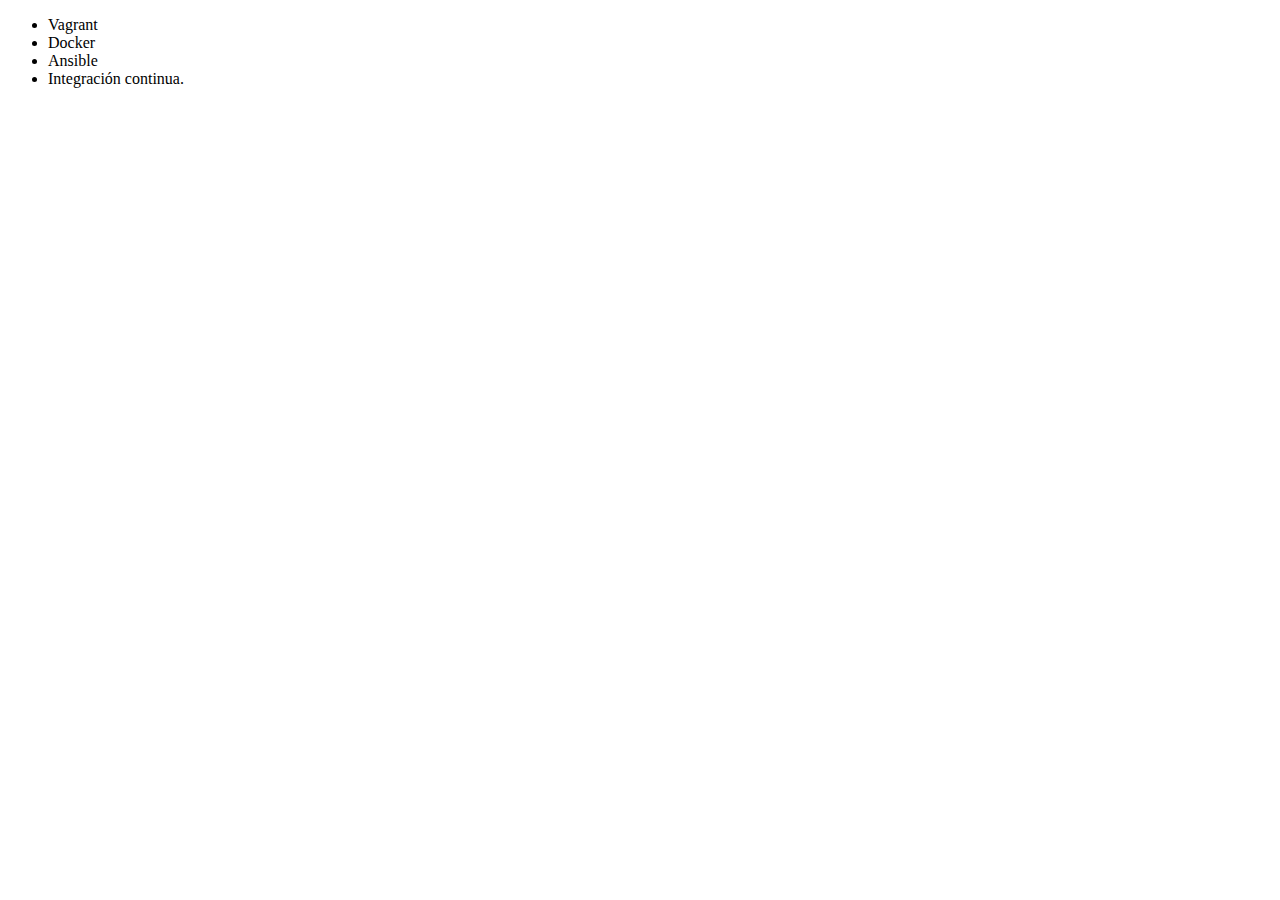
<file: Index.html>
<!DOCTYPE html>
<html lang = "en">
<head>
     <meta charset = "UTF-8">
     <title> Cursos de Alura </title>
</head>
<body>
     <ul>
         <li> Vagrant </li>
         <li> Docker </li>
         <li> Ansible </li>
         <li> Integración continua. </li>
     </ul>
</body>
</html>
</file>
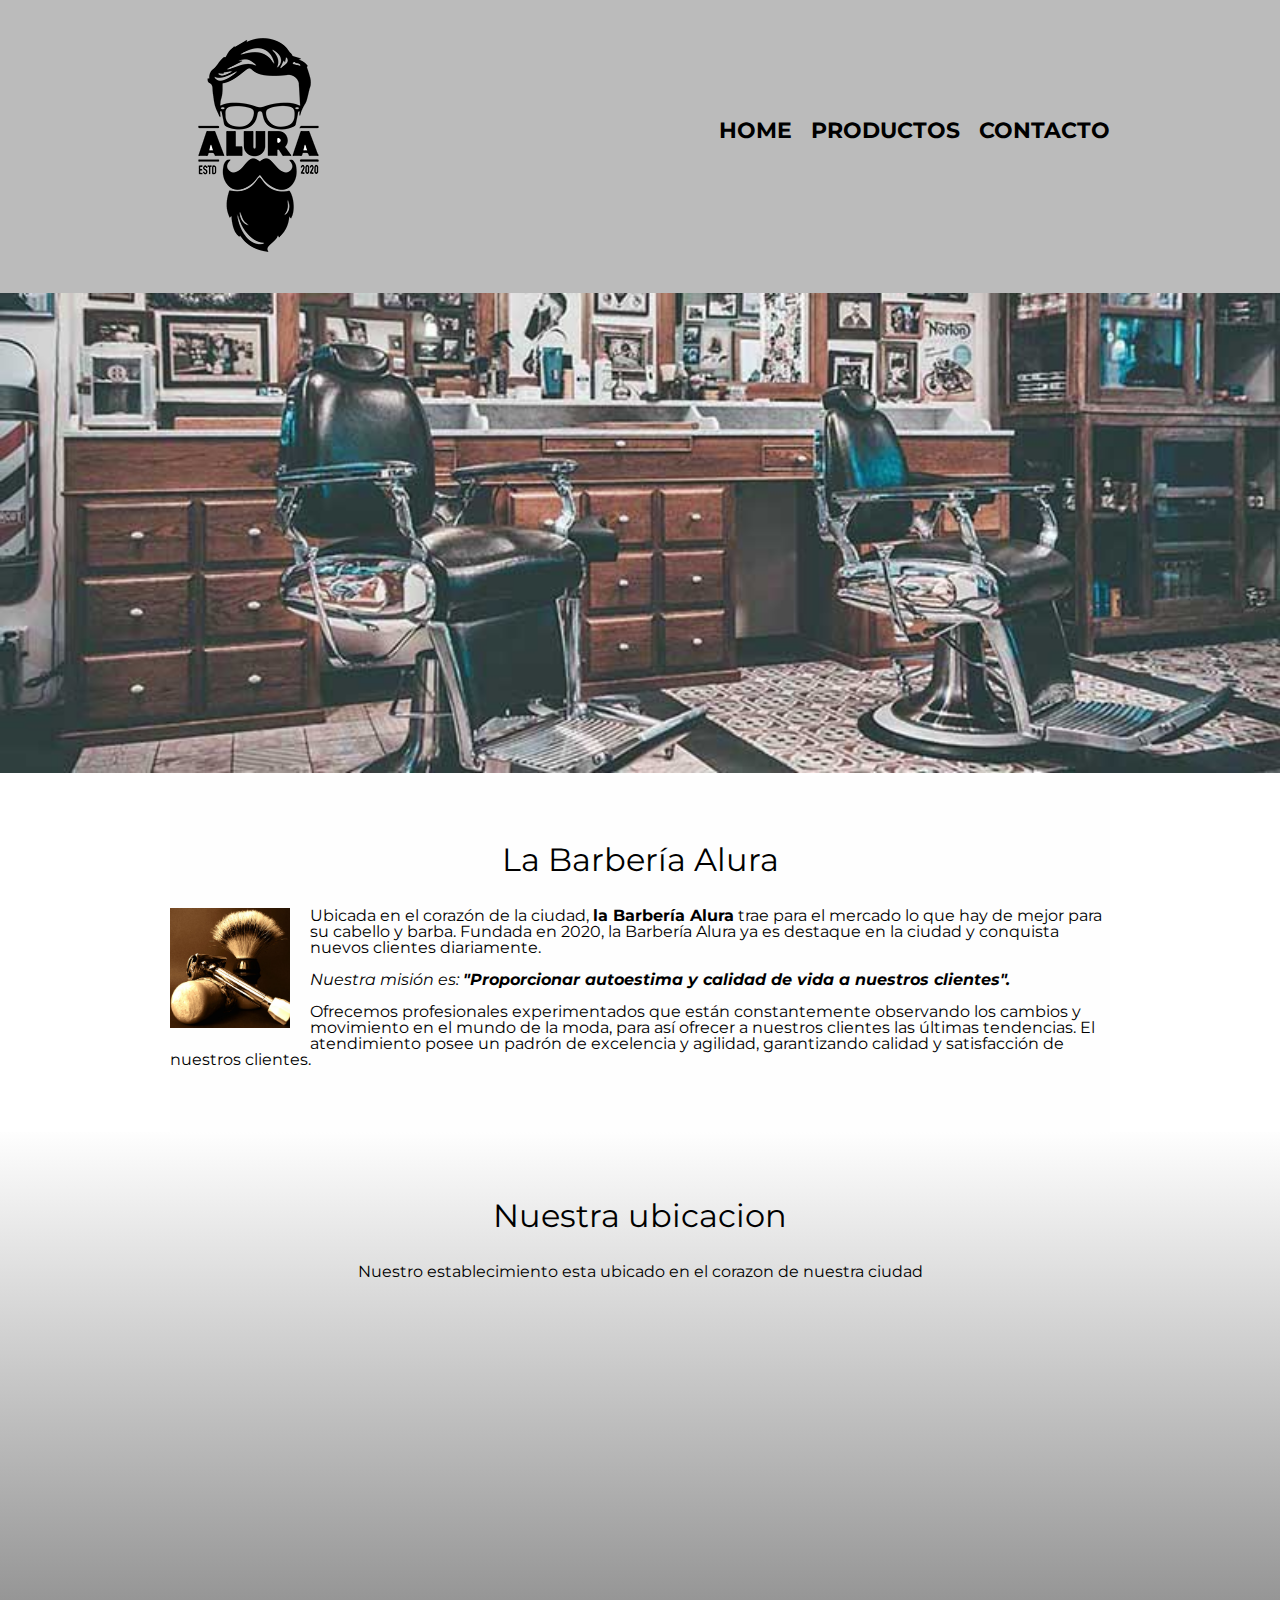
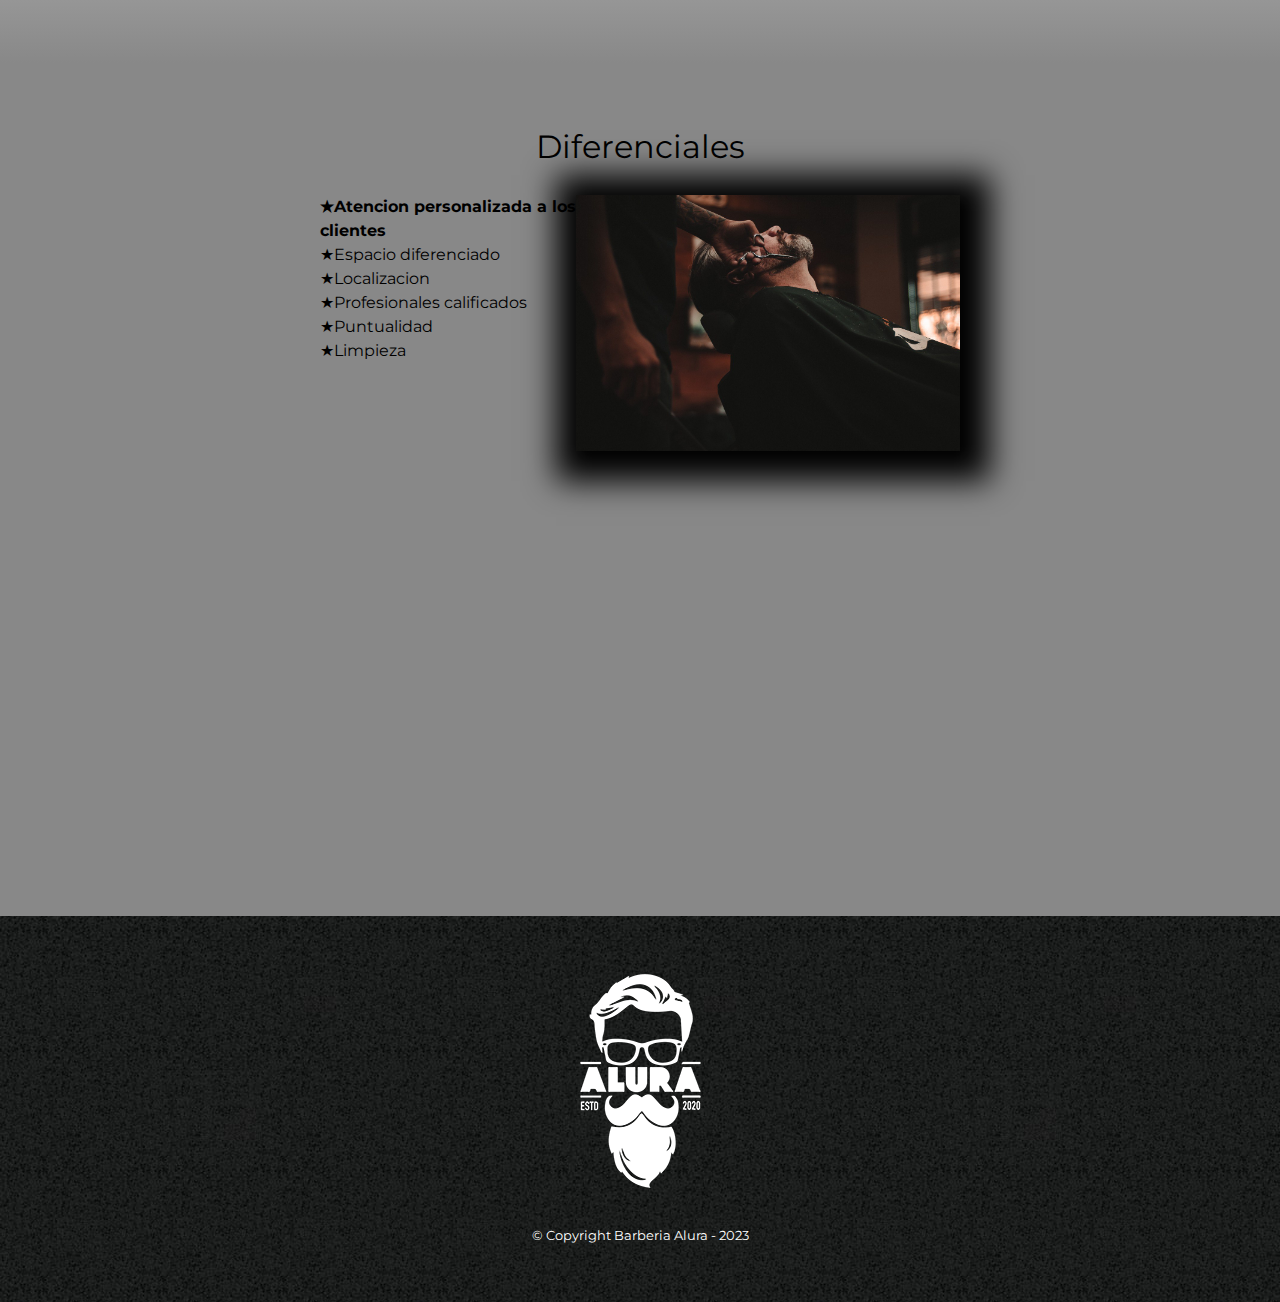
<file: Barberia-alura/Index.html>
<!DOCTYPE html>

<html lang="es">
<head>

    <meta charset="UTF-8">
    <meta name="viewport" content="width=device-width">
    <title>Barberia Alura</title>
    <link rel="stylesheet" href="reset.css">
    <link rel="stylesheet" href="style.css">
    <link rel="preconnect" href="https://fonts.googleapis.com">
    <link rel="preconnect" href="https://fonts.gstatic.com" crossorigin>
    <link href="https://fonts.googleapis.com/css2?family=Montserrat:wght@300&display=swap" rel="stylesheet">
</head> 
    
<body>

    <header>

        <div class="caja">
            <h1> <img src="imagenes/logo.png"> </h1>
            <nav>
                <ul>
            
                    <li><a href="Index.html">HOME</a></li>
                    <li><a href="productos.html">PRODUCTOS</a></li>
                    <li><a href="contacto.html">CONTACTO</a></li>
                </ul>
            </nav>

        </div>
        
    </header>

    <img class="banner" src="banner/banner.jpg">

    <main>
            
        <section class="principal">

            <h2 class="titulo-principal">La Barbería Alura</h2> 
            <img class="utensilios" src="imagenes/utensilios.jpg" alt="Utensilios de un barbero">
            <p>Ubicada en el corazón de la ciudad, <strong>la Barbería Alura</strong>  trae para el mercado lo que hay de mejor para su cabello y barba. Fundada en 2020, la Barbería Alura ya es destaque en la ciudad y conquista nuevos clientes diariamente.</p> 
            <p > <em>Nuestra misión es: <strong>"Proporcionar autoestima y calidad de vida a nuestros clientes".</strong> </em> </p>
            <p>Ofrecemos profesionales experimentados que están constantemente observando los cambios y movimiento en el mundo de la moda, para así ofrecer a nuestros clientes las últimas tendencias. El atendimiento posee un padrón de excelencia y agilidad, garantizando calidad y satisfacción de nuestros clientes. </p>


        </section >
            
        <section class="mapa">
            <h3 class="titulo-principal">Nuestra ubicacion</h3>
            <p>Nuestro establecimiento esta ubicado en el corazon de nuestra ciudad</p>

            <div class="visor">
                <iframe src="https://www.google.com/maps/embed?pb=!1m18!1m12!1m3!1d3656.407979034382!2d-46.63925152693437!3d-23.589697015714805!2m3!1f0!2f0!3f0!3m2!1i1024!2i768!4f13.1!3m3!1m2!1s0x94ce5bd9bb943bf5%3A0x6f642995c970f0fe!2scaelum%20alura!5e0!3m2!1ses-419!2smx!4v1684212161629!5m2!1ses-419!2smx" width="100%" height="300" style="border:0;" allowfullscreen="" loading="lazy" referrerpolicy="no-referrer-when-downgrade"></iframe>
            </div>
            

        </section>

        <section class="diferenciales">

            <h3 class="titulo-principal">Diferenciales</h3>
            <div class="contenido-diferenciales">
                <ul class="lista-diferenciales">
                    <li class="items">Atencion personalizada a los clientes</li>
                    <li class="items">Espacio diferenciado</li>
                    <li class="items">Localizacion</li>
                    <li class="items">Profesionales calificados</li>
                    <li class="items">Puntualidad</li>
                    <li class="items">Limpieza</li>
    
                </ul><img src="diferenciales/diferenciales.jpg" class="imgDiferenciales">

            </div>
            <div class="video">
                <iframe width="100%" height="315" src="https://www.youtube.com/embed/wcVVXUV0YUY" title="YouTube video player" frameborder="0" allow="accelerometer; autoplay; clipboard-write; encrypted-media; gyroscope; picture-in-picture; web-share" allowfullscreen></iframe>
            </div>
            

        </section>

        
        

    </main>


    <footer>
        <img src="imagenes/logo-blanco.png">
        <p class="Copyright">&copy Copyright Barberia Alura - 2023</p>
        
    </footer>    


</body>
    

</html>
</file>
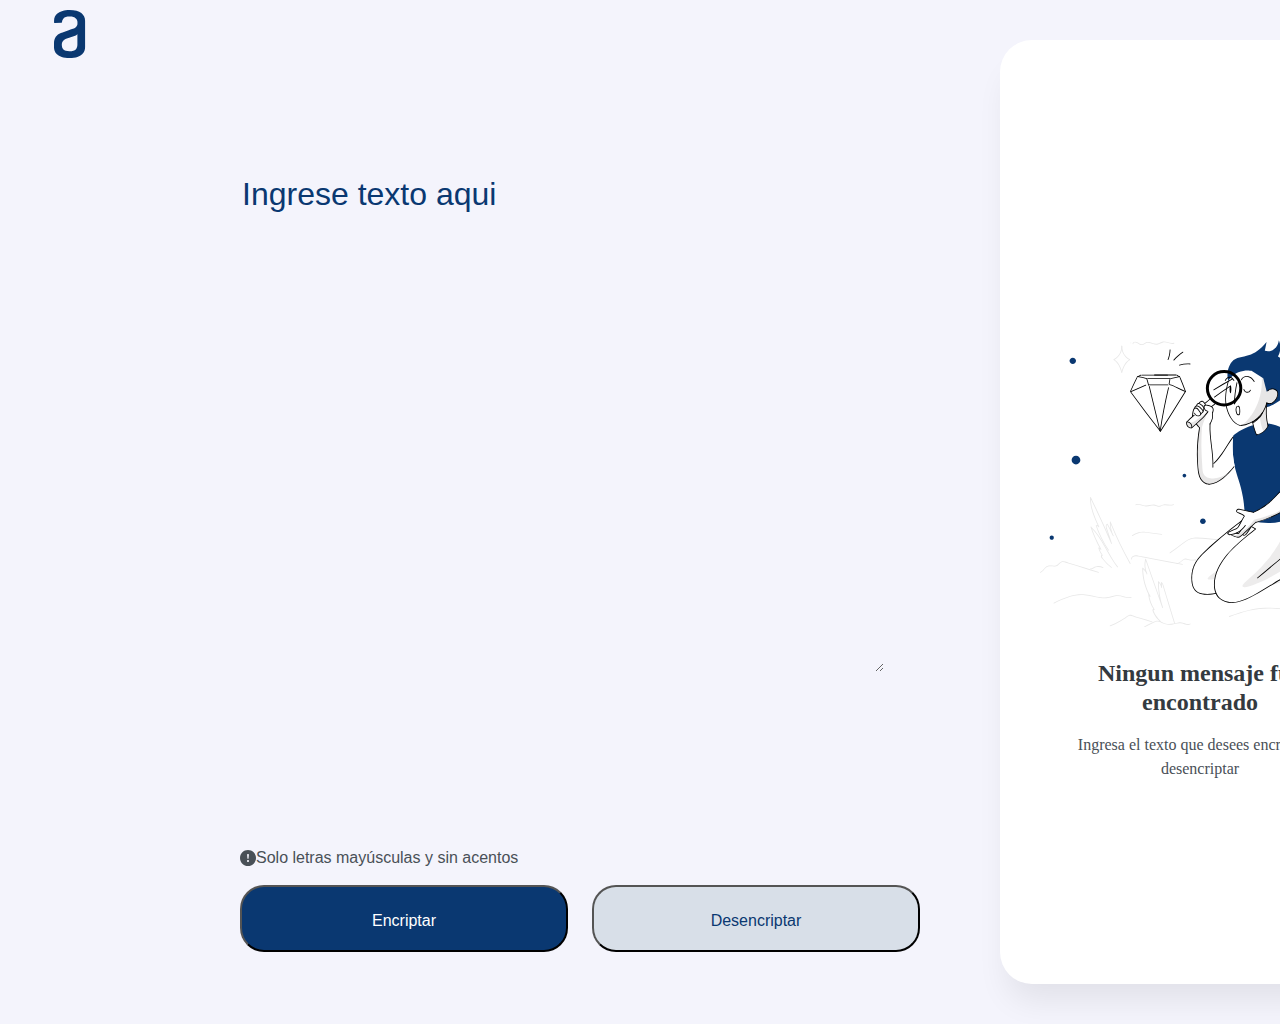
<file: encriptador/Index.html>
<!DOCTYPE html>
<html lang="es">
<head>
    <meta charset="UTF-8">
    <meta http-equiv="X-UA-Compatible" content="IE=edge">
    <meta name="viewport" content="width=device-width, initial-scale=1.0">
    <title>Encriptador VicRR12</title>
    <link rel="stylesheet" href="reset.css">
    <link rel="stylesheet" href="style.css">
    <link rel="stylesheet" href="https://fonts.google.com/share?selection.family=Inter:wght@100;200;300;400;500;600;700;800;900">
    
    </head>
<body>
    <header>
        
      
    </header>
    
    <main>
        <div class="logo">
            <img src="img/Logo.svg" alt="logotipo Alura"></h1>

        </div>

        <section class="frase">
            <div class="areatexto">
                <textarea cols="30" rows="10" placeholder="Ingrese texto aqui" class="txtarea" ></textarea>
            </div>
            <div class="aviso">
                <img src="img/alerta.svg" alt="alerta">
                <p>Solo letras mayúsculas y sin acentos</p>
            </div>
            <div class="botones">
                <button class="encriptar" onclick="validarTexto()">Encriptar</button>
                
                <input type="button" class="desencriptar" value="Desencriptar">
            </div>
        </section>

        <section class="busqueda">
            <div class="imgbusqueda">
                <img src="img/Muñeco.svg" alt="Muñeco">
            </div>
            <div class="mensaje">
                <h3>Ningun mensaje fue <br>encontrado</h3>
                <p>Ingresa el texto que desees encriptar o <br>desencriptar</p>
            </div>
            <div class="copiar">
                <button class="btncopiar" onclick="copiar()">Copiar</button>
            </div>
            <div class="resultado">
                
                <textarea class="txtresultado" cols="15" rows="8"></textarea>
            </div>
        </section>

    </main>
    <script src="index.js"></script>
</body>



</html>
</file>
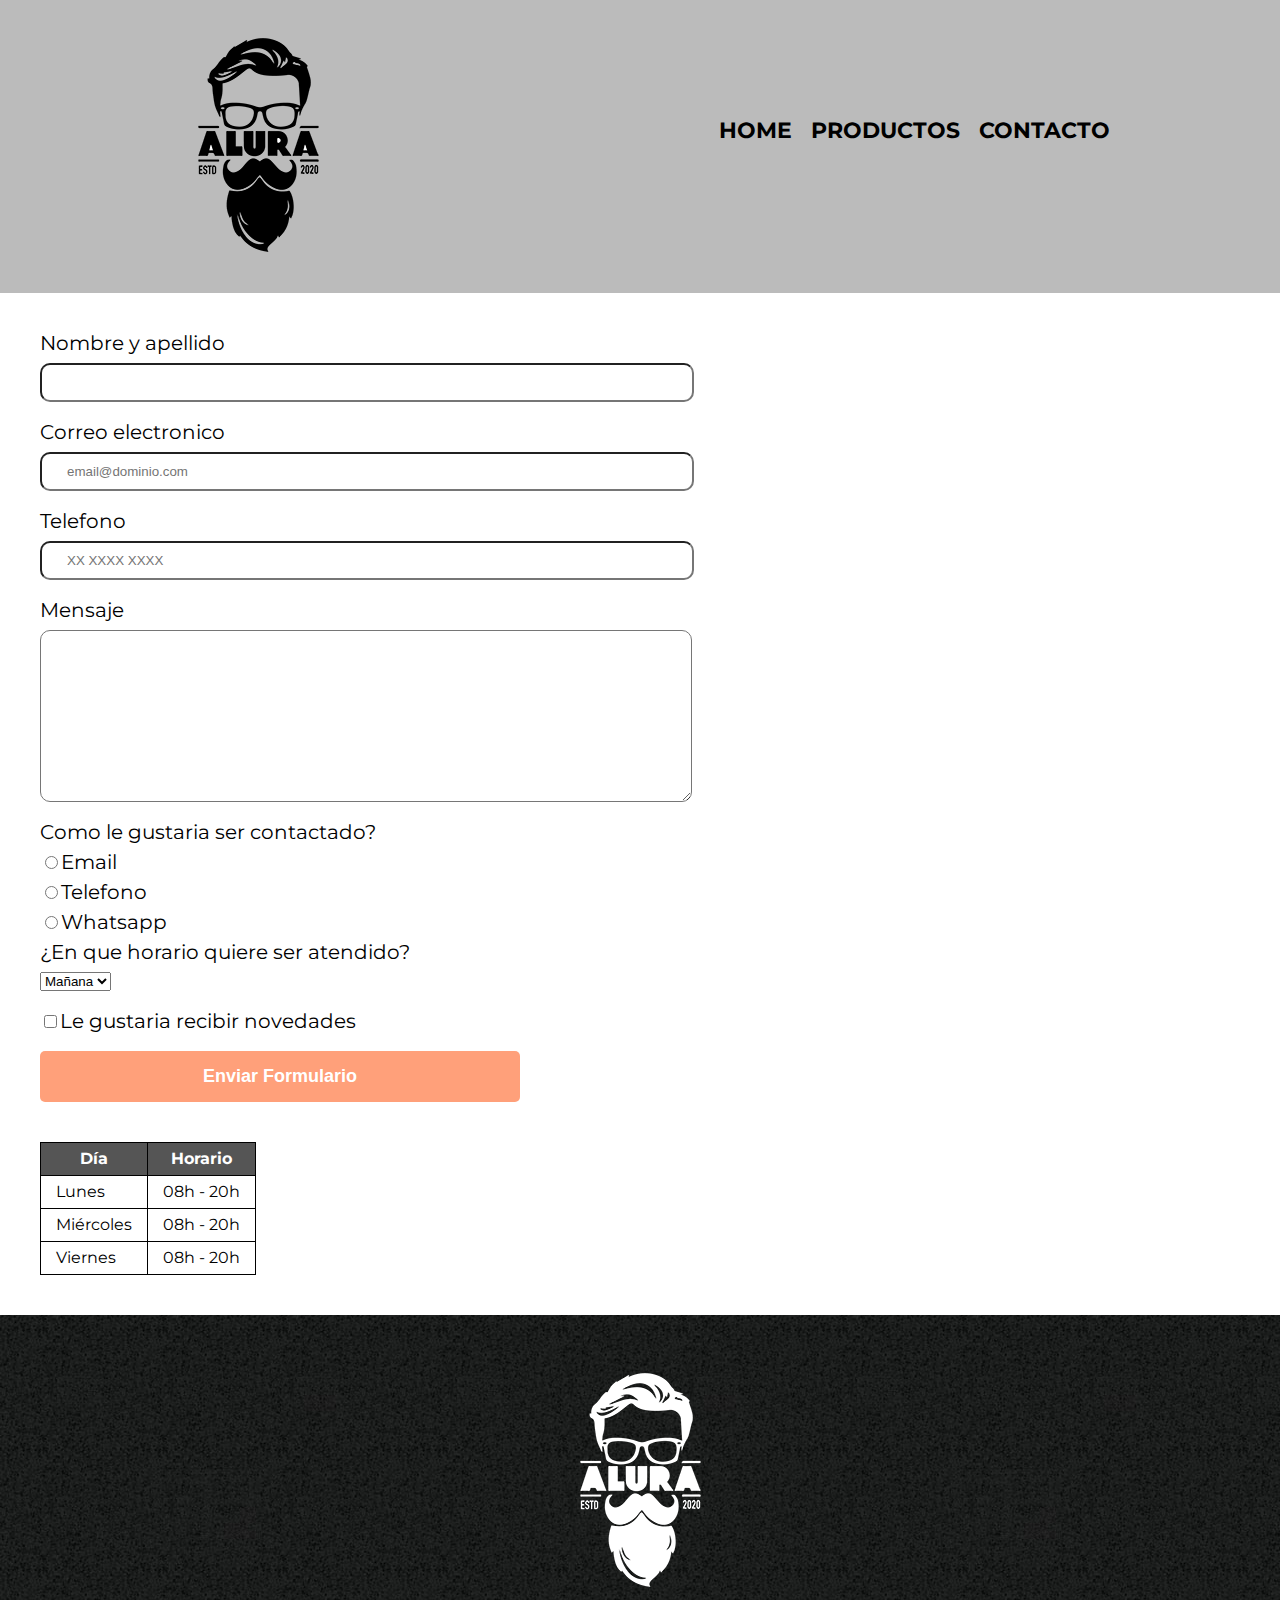
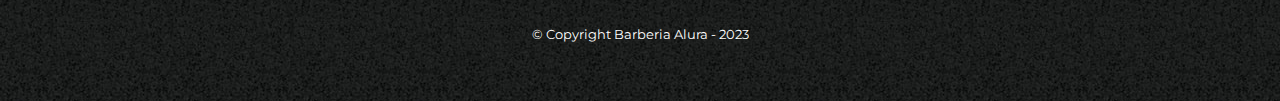
<file: Barberia-alura/contacto.html>
<!DOCTYPE html>

<html>

    <head>
        <meta charset="UTF-8">
        <meta name="viewport" content="width=device-width">
        <title> Contacto - Barberia Alura</title>
        <link rel="stylesheet" href="reset.css">
        <link rel="stylesheet" href="style.css">
        <link rel="preconnect" href="https://fonts.googleapis.com">
        <link rel="preconnect" href="https://fonts.gstatic.com" crossorigin>
        <link href="https://fonts.googleapis.com/css2?family=Montserrat:wght@300&display=swap" rel="stylesheet">
    </head>

    <body>
        <header>

            <div class="caja">
                <h1> <img src="imagenes/logo.png"> </h1>
                <nav>
                    <ul>
                
                        <li><a href="Index.html">HOME</a></li>
                        <li><a href="productos.html">PRODUCTOS</a></li>
                        <li><a href="contacto.html">CONTACTO</a></li>
                    </ul>
                </nav>

            </div>
            
        </header>

        <main>
            
            <form>
                <label for="nombreapellido">Nombre y apellido</label>
                <input type="text" id="nombreapellido" class="input-padron" required>

                <label for="correoelectronico">Correo electronico</label>
                <input type="email" id="correoelectronico" class="input-padron" required placeholder="email@dominio.com">

                <label for="telefono">Telefono</label>
                <input type="tel" id="telefono" class="input-padron"required placeholder="XX XXXX XXXX">

                <label for="comentario">Mensaje</label>
                <textarea id="comentario" cols="70" rows="10" class="input-padron" required></textarea>


                <div class="radio">
                    <p>Como le gustaria ser contactado?</p>

                    <label for="radioemail"><input type="radio" name="contacto" value="email" id="radioemail">Email</label>
                    

                    <label for="radiotelefono"><input type="radio" name="contacto" value="telefono" id="radiotelefono">Telefono</label>
                    

                    <label for="radiowhatsapp"><input type="radio" name="contacto" value="whatsapp" id="radiowhatsapp">Whatsapp</label>
                    

                </div>


                <div>
                    <p>¿En que horario quiere ser atendido?</p>
                    <select>
                   
                        <option value="Mañana">Mañana</option>
                        <option value="Trade">Trade</option>
                        <option value="Noche">Noche</option>
    
                    </select>

                </div>
                
                
                <label class="checkbox"><input type="checkbox">Le gustaria recibir novedades</label>

                <input type="submit" value="Enviar Formulario" class="enviar">

            </form>

            <table>
                <thead>
                    <tr>
                        <th>Día</th>
                        <th>Horario</th>
                    </tr>
                </thead>
                <tbody>
                    <tr>
                        <td>Lunes</td>
                        <td>08h - 20h</td>
                    </tr>
                    <tr>
                        <td>Miércoles</td>
                        <td>08h - 20h</td>
                    </tr>
                    <tr>
                        <td>Viernes</td>
                        <td>08h - 20h</td>
                    </tr>
                </tbody>
            </table>

            

        </main>

        <footer>
            <img src="imagenes/logo-blanco.png">
            <p class="Copyright">&copy Copyright Barberia Alura - 2023</p>
            
        </footer>

    </body>


    </html>
</file>
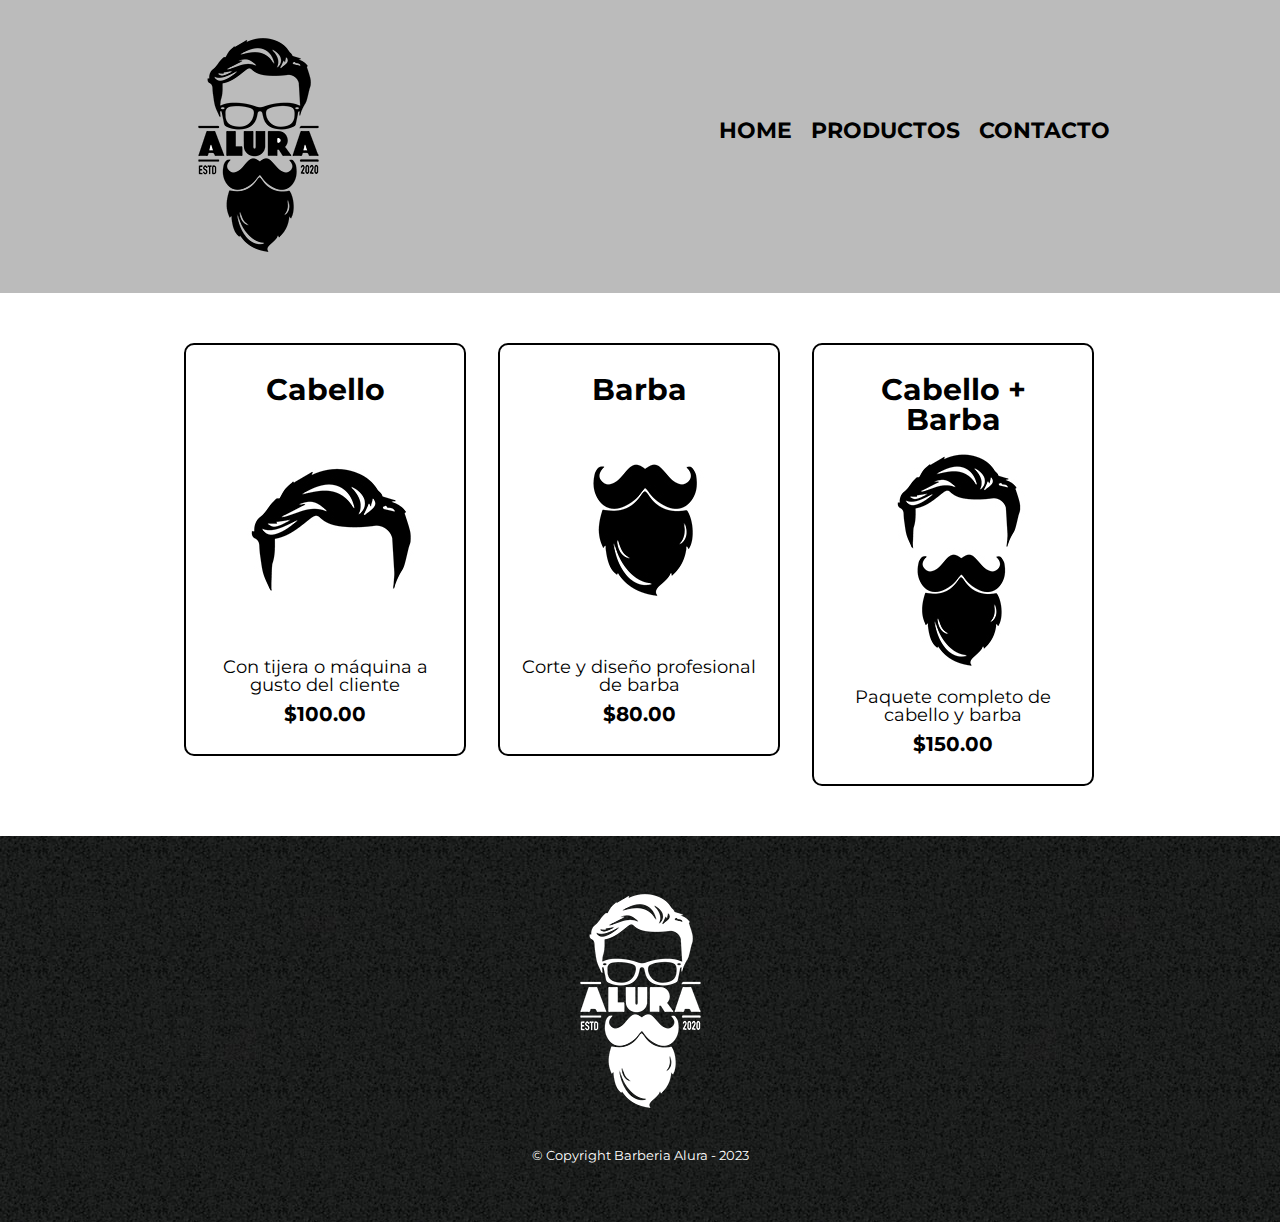
<file: Barberia-alura/productos.html>
<!DOCTYPE html>

<html>

    <head>
        <meta charset="UTF-8">
        <meta name="viewport" content="width=device-width">
        <title> Productos - Barberia Alura</title>
        <link rel="stylesheet" href="reset.css">
        <link rel="stylesheet" href="style.css">
        <link rel="preconnect" href="https://fonts.googleapis.com">
        <link rel="preconnect" href="https://fonts.gstatic.com" crossorigin>
        <link href="https://fonts.googleapis.com/css2?family=Montserrat:wght@300&display=swap" rel="stylesheet">
    </head>

    <body>
        <header>

            <div class="caja">
                <h1> <img src="imagenes/logo.png"> </h1>
                <nav>
                    <ul>
                
                        <li><a href="Index.html">HOME</a></li>
                        <li><a href="productos.html">PRODUCTOS</a></li>
                        <li><a href="contacto.html">CONTACTO</a></li>
                    </ul>
                </nav>

            </div>
            
        </header>

        <main>
            <ul class="productos">
                <li>
                    <h2>Cabello</h2>
                    <img src="imagenes/cabello.jpg">
                    <p class="descripcion">Con tijera o máquina a gusto del cliente</p>
                    <p class="precio">$100.00</p>
                    </li>
                <li>
                    <h2>Barba</h2>
                    <img src="imagenes/barba.jpg" >
                    <p class="descripcion">Corte y diseño profesional de barba</p>
                    <p class="precio">$80.00</p>
                </li>
                <li>
                    <h2>Cabello + Barba</h2>
                    <img src="imagenes/cabello+barba.jpg" >
                    <p class="descripcion">Paquete completo de cabello y barba</p>
                    <p class="precio">$150.00</p>
                </li>
            </ul>
            
        </main>

        <footer>
            <img src="imagenes/logo-blanco.png">
            <p class="Copyright">&copy Copyright Barberia Alura - 2023</p>
            
        </footer>

    </body>


</html>
</file>
<file: Barberia-alura/style.css>
body{
    font-family: 'Montserrat', sans-serif;
}

header{
    background-color: #BBBBBB;
    padding: 20px 0;
    
}

.caja{
    position: relative;
    width: 940px;
    margin: 0 auto;

}

nav{
    position: absolute;
    top:100px;
    right:0;
}

nav li{

    display: inline;
    margin: 0 0 0 15px;
    
}
nav a{
    text-transform: uppercase;
    color: black;
    font-weight: bold;
    font-size: 22px;
    text-decoration: none;
}

nav a:hover{
    color: #c78c19;
    text-decoration: underline;
}

.productos{
    width: 940px;
    margin: 0 auto;
    padding: 50px;

}

.productos li{
    display: inline-block;
    text-align: center;
    width: 30%;
    vertical-align: top;
    margin: 0 1.5%;
    padding: 30px 20px;
    box-sizing: border-box;
    border: 2px solid #000000;
    border-radius: 10px;
}

.productos li:hover{
    border-color: #c78c19;

}

.productos li:active{
    border-color: darkgreen;
    
}
.productos li:hover h2{
    font-size: 33px;
    
}

.productos h2{
    font-size: 30px;
    font-weight: bold;
}

.descripcion{
    font-size:  18px;
}

.precio{
    font-size: 20px;
    font-weight: bold;
    margin-top: 10px;

}

footer{
    text-align: center;
    
    padding: 40px;
    background:url(imagenes/bg.jpg);
}

.Copyright{
    color: white;
    font-size: 13px;
    margin: 20px;
}

form{
    margin: 40px;
}

form label, form p{
    display: block;
    font-size: 20px;
    margin: 0 0 10px;
}

.input-padron{
    display: block;
    margin: 0 0 20px;
    padding: 10px 25px;
    width: 50%;
    border-radius: 10px;
}

.checkbox{
    margin: 20px 0;
}


.enviar{
    width: 40%;
    padding: 15px 0;
    font-size: 18px;
    font-weight: bold;
    color:white;
    background: lightsalmon;
    border:none;
    border-radius: 5px;
    transition: 1s all;
    cursor:pointer;
}

.enviar:hover{
    background: darkorange;
    transform: scale(1.1);
}

table{
    margin: 40px 40px;
}

thead{
    background: #555555;
    color:white;
    font-weight: bold;
}

td,th{
    border: 1px solid #000000;
    padding: 8px 15px;
}

/*ccs para la pagina inicial*/

.banner{
    width: 100%;
}

.principal{
    background: #fefefe;
    padding: 3em 0;
    width: 940px;
    margin: 0 auto;
}

.titulo-principal{
    text-align: center;
    font-size: 2em;
    margin: 20px 0 1em;
    clear: left;
}


.principal p{
    margin: 0 0 1em;
}

.principal strong{
    font-weight: bold;
}

.principal em{
    font-style: italic;
}

.utensilios{
    width: 120px;
    float: left;
    margin: 0 20px 20px 0;
}

.mapa{
    padding: 3em 0;
    background:linear-gradient(#fefefe, #888888)
   
}

.mapa p{
    margin: 0 0 2em;
    text-align: center;
}
.visor{
    width: 940px;
    margin: 0 auto; 
}

.diferenciales{
    padding: 3em 0;
    background: #888888;
}
.contenido-diferenciales{
    width: 640px;
    margin: 0 auto;
}

.lista-diferenciales{
    width: 40%;
    float: left;
}

.items{
    line-height: 1.5;
}

.items:first-child{
    font-weight: bold;
}

.items::before{
    content: "★";
}

.imgDiferenciales{
    width: 60%;
    transition: 1000ms;
    box-shadow: 5px 5px 30px 25px #000000 ;
}

.imgDiferenciales:hover{
    opacity: 0.3;

    
}
.video{
    width: 560px;
    margin: 3em auto;

}

@media screen and (max-width:540px)
{
    h1{
        text-align: center;
        
    }
    nav{
        position: static;
    }
    .caja, .principal, .visor, .contenido-diferenciales, .video{
        width: auto;
    }
    .lista-diferenciales, .imgDiferenciales{

        width: 100%;
        margin: 20px auto;
    }
    .productos{
        width: 100%;
        padding: 0;
    }
    .productos li{
        display: block;
        width: 80%;
        margin: 5% auto;
        
    }
    table{
        margin: 10% auto;
    }

    form{
        padding: auto;
    }
   
}
</file>
<file: encriptador/style.css>
*{
    font-family: 'Inter', sans-serif;   
    
}
body{
    background-color: #f4f4fc;
   }



.logo{
    padding-top: 10px;
    margin-left: 10px;
    width: 10%;
}



.areatexto{
    
    left: 200px;
    top: 100px;
    width: 1080px;
    height: 600px;
}

.txtarea{
    position: absolute;
    width: 50%;
    height: 500px;
    left: 240px;
    top: 168px;
    font-weight: 400;
    font-size: 32px;
    line-height: 150%;
    color: #0A3871;
    background-color: #f4f4fc;
    border: none;
    

}

.txtarea::placeholder{
    color: #0a3871;
}
.txtarea:focus{
    outline: none;
}
.aviso{
    position: absolute;
    top: 850px;
    left: 240px;
    display: flex;
    color: #495057;
}

.botones{
    display: flex;
    flex-direction: row;
    align-items: flex-start;
    padding: 0 0 72px 0;
    gap: 24px;

    position: absolute;
    width: 680px;
    height: 67px;
    left: 240px;
    top: 885px ;
}
.encriptar{
    box-sizing: border-box;
    padding: 24px;
    width: 328px;
    height: 67px;
    background: #0A3871;
    border-radius: 24px;
    font-weight: 400;
    font-size: 16px;
    line-height: 19px;
    text-align: center;
    color: #FFFFFF;
    cursor: pointer;
     
}
.desencriptar{
    box-sizing: border-box;
    padding: 24px;
    width: 328px;
    height: 67px;
    background: #D8DFE8;
    border-radius: 24px;
    font-weight: 400;
    font-size: 16px;
    line-height: 19px;
    text-align: center;
    color: #0A3871;
    cursor: pointer;
    
}
.busqueda{
    position: absolute;
    width: 400px;
    height: 944px;
    left: 1000px;
    top: 40px;
    background: #FFFFFF;
    box-shadow: 0px 24px 32px -8px rgba(0, 0, 0, 0.08);
    border-radius: 32px;
}
.imgbusqueda{
    position: relative;
    left: 10%;
    top: 30%;
    bottom: -0.07%;
}

.mensaje{
    display: flex;
    flex-direction: column;
    align-items: center;
    padding: 0px;
    gap: 16px;

    position: absolute;
    width: 336px;
    height: 122px;
    left: 32px;
    top: 619px;
  
}

.mensaje h3{
    width: 336px;
    height: 58px;
    font-family: 'Inter';
    font-style: normal;
    font-weight: 700;
    font-size: 24px;
    line-height: 120%;
    text-align: center;
    color: #343A40;
    flex: none;
    order: 0;
    align-self: stretch;
    flex-grow: 0;
}

.mensaje p{
    width: 336px;
    height: 48px;
    font-family: 'Inter';
    font-style: normal;
    font-weight: 400;
    font-size: 16px;
    line-height: 150%;
    text-align: center;
    color: #495057;
    flex: none;
    order: 1;
    align-self: stretch;
    flex-grow: 0;
}

/*.copiar{
    position: absolute;
    width: 336px;
    height: 67px;
    left: 32px;
    top: 845px;

}*/

.btncopiar{
    position: absolute;
    left: 32px;
    top: 845px;
   
    box-sizing: border-box;
    width: 336px;
    height: 67px;
    background: #FFFFFF;
    border-radius: 24px;
    font-weight: 400;
    font-size: 16px;
    line-height: 19px;
    text-align: center;
    color: #0A3871;
    cursor: pointer;

}



.ocultar{
    display: none;
}

.txtresultado{
    position: absolute;
width: 336px;
height: 700px;
left: 32px;
top: 72px;
border: none;
font-family: 'Inter';
font-style: normal;
font-weight: 400;
font-size: 24px;
line-height: 150%;
background: none;
/* or 36px */


/* Gray/gray-400 */

color: #495057;
}
.txtresultado:focus{
    outline: none;
}

@media screen and (max-width:820px){

    main{
        position: relative;
        width: 100%;
        height: 1174px;
    }

    
    .logo{
        padding-top: 10px;
        margin-left: 10px;
        width: 10%;
    }

    .areatexto{
    
        left: 200px;
        top: 100px;
        width: 100%;
        height: 600px;
    }

    .txtarea{
        position: absolute;
        width: 85%;
        height: 500px;
        left: 40px;
        top: 240px;

        font-family: 'Inter';
        font-style: normal;
        font-weight: 400;
        font-size: 32px;
        line-height: 150%;
    }

    .aviso{
        display: flex;
        flex-direction: row;
        align-items: center;
        padding: 0px;
        gap: 8px;

        position: absolute;
        width: 80%;
        height: 18px;
        left: 40px;
        top: 836px;
    }

    .botones{
        display: flex;
        flex-direction: row;
        align-items: flex-start;
        padding: 0px;
        gap: 24px;
        text-align: center;
        position: absolute;
        width:80%;
        height: 67px;
        left: 40px;
        top: 870px;
    }

    .encriptar{
        display: flex;
        flex-direction: row;
        align-items: flex-start;
        padding: auto;
        gap: 8px;
        width: 40%;
        height: 67px;
        text-align: center;
        /* Dark blue/dark-blue-300 */

        background: #0A3871;
        border-radius: 24px;

        /* Inside auto layout */

        flex: none;
        order: 0;
        flex-grow: 1;
    }

    .desencriptar{
        /* Auto layout */

        display: flex;
        flex-direction: row;
        align-items: flex-start;
        padding: auto;
        gap: 8px;

        width: 40%;
        height: 67px;

        /* Dark blue/dark-blue-300 */

        border: 1px solid #0A3871;
        border-radius: 24px;

        /* Inside auto layout */

        flex: none;
        order: 1;
        flex-grow: 1;
    }

    .busqueda{
        display: flex;
        flex-direction: column;
        align-items: flex-start;
        padding: 1em;
        gap: 32px;

        position: absolute;
        width: 80%;
        height: 133px;
        left: 40px;
        top: 1001px;
        align-items: center;
        /* White */

        background: #FFFFFF;
        /* shadow */

        box-shadow: 0px 24px 32px -8px rgba(0, 0, 0, 0.08);
        border-radius: 32px;
    }

    .imgbusqueda{
        display: none;

    }

    .mensaje{
        display: flex;
        flex-direction: column;
        text-align: center;
        padding: auto;
        gap: 16px;
        align-items: auto;
        width: 80%;
        height: 60%;
        top: auto;

        /* Inside auto layout */

        flex: none;
        order: 0;
        align-self: stretch;
        flex-grow: 0;
    }
    .mensaje h3{
        padding: 0;
        width:100%;
        
    }
    .mensaje p{
        padding: 0;
        width: 100%;
    }

    .copiar{
        position: absolute;
    width: 80%;
    height: 200px;
    left: .5%;
    top: auto;

    }

    .btncopiar{
        position: absolute;
        left: 32px;
        top: 200px;
    
        box-sizing: border-box;
        width: 100%;
        height: 67px;
        background: #FFFFFF;
        border-radius: 24px;
        font-weight: 400;
        font-size: 16px;
        line-height: 19px;
        text-align: center;
        color: #0A3871;
        cursor: pointer;
    
    }

    .ocultar{
        display: none;
    }
    
    .txtresultado{
        position: absolute;
        width: 80%;
        height: 60%;
        top: auto;
        left: 32px;
        border: none;
        font-family: 'Inter';
        font-style: normal;
        font-weight: 400;
        font-size: 24px;
        line-height: 150%;
        background: none;
        /* or 36px */
        
        
        /* Gray/gray-400 */
        
        color: #495057;

    }
    .txtresultado:focus{
        outline: none;
    }
    
}
</file>
